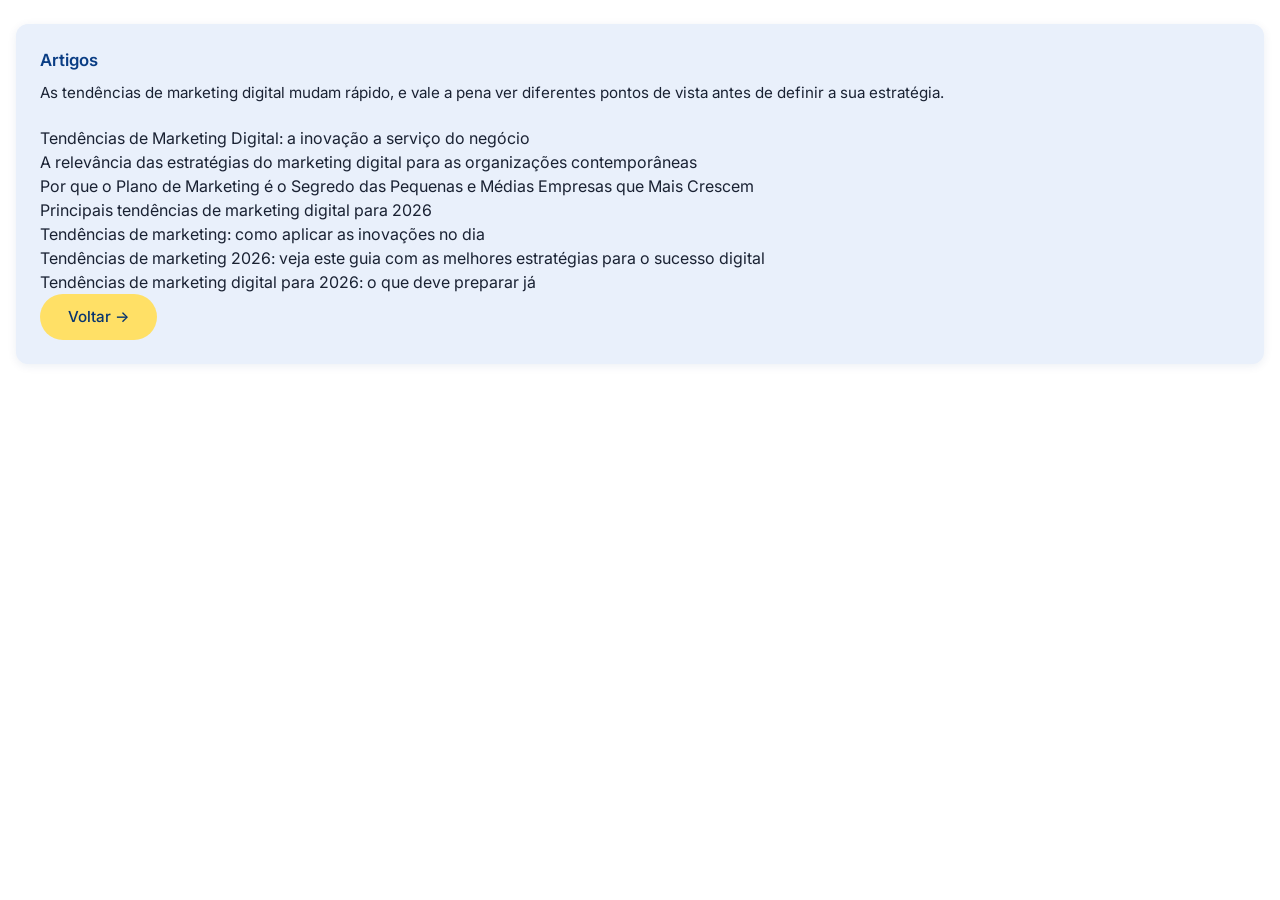
<file: artigos.html>
<!DOCTYPE html>
<html lang="pt-BR">
<head>
    <meta charset="UTF-8">
    <title>MKDigital | Agência de Marketing Digital</title>
    <link rel="stylesheet" href="style.css">
</head>
<body>
    <div class="caixa">
        <h3>Artigos</h3>
        <p>As tendências de marketing digital mudam rápido, e vale a pena ver diferentes pontos de vista antes de definir a sua estratégia.</p>
       
        <ul>
            <li><a href="https://blog.umbler.com/br/tendencias-de-marketing-digital/">Tendências de Marketing Digital: a inovação a serviço do negócio</a></li>
            <li><a href="https://ojs.focopublicacoes.com.br/foco/article/view/8157">A relevância das estratégias do marketing digital para as organizações contemporâneas</a></li>
            <li><a href="https://eeljunior.com.br/2025/10/10/plano-de-marketing/">Por que o Plano de Marketing é o Segredo das Pequenas e Médias Empresas que Mais Crescem</a></li>
            <li><a href="https://www.shopify.com/br/blog/tendencias-de-marketing-digital">Principais tendências de marketing digital para 2026</a></li>
            <li><a href="https://faculdade.grancursosonline.com.br/blog/?p=79762161">Tendências de marketing: como aplicar as inovações no dia</a></li>
            <li><a href="https://www.monetizemore.com/pt-br/blog/tendencias-de-marketing/">Tendências de marketing 2026: veja este guia com as melhores estratégias para o sucesso digital</a></li>
            <li><a href="https://invoicexpress.com/blog/tendencias-de-marketing-digital-2026/">Tendências de marketing digital para 2026: o que deve preparar já</a></li>
        </ul>
        <a href="index.html" class="btn">Voltar →</a>
    </div>
</body>
</html>
</file>
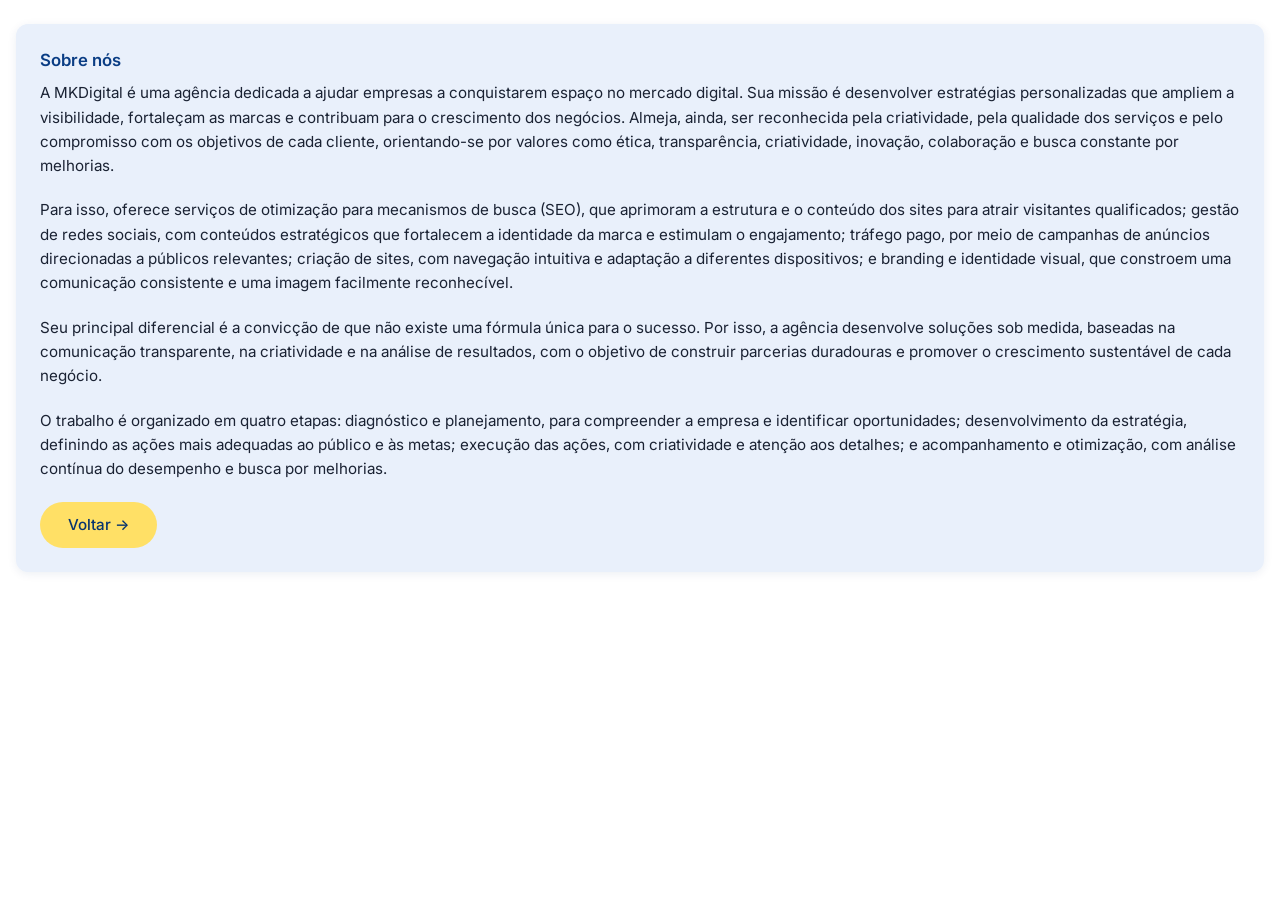
<file: sobrenos.html>
<!DOCTYPE html>
<html lang="pt-BR">
<head>
    <meta charset="UTF-8">
    <title>MKDigital | Agência de Marketing Digital</title>
    <link rel="stylesheet" href="style.css">
</head>
<body>
   <div class="caixa">
  <h3>Sobre nós</h3>
 
 <p>A MKDigital é uma agência dedicada a ajudar empresas a conquistarem espaço no mercado digital. Sua missão é desenvolver estratégias personalizadas que ampliem a visibilidade, fortaleçam as marcas e contribuam para o crescimento dos negócios. Almeja, ainda, ser reconhecida pela criatividade, pela qualidade dos serviços e pelo compromisso com os objetivos de cada cliente, orientando-se por valores como ética, transparência, criatividade, inovação, colaboração e busca constante por melhorias.</p>

<p>Para isso, oferece serviços de otimização para mecanismos de busca (SEO), que aprimoram a estrutura e o conteúdo dos sites para atrair visitantes qualificados; gestão de redes sociais, com conteúdos estratégicos que fortalecem a identidade da marca e estimulam o engajamento; tráfego pago, por meio de campanhas de anúncios direcionadas a públicos relevantes; criação de sites, com navegação intuitiva e adaptação a diferentes dispositivos; e branding e identidade visual, que constroem uma comunicação consistente e uma imagem facilmente reconhecível.</p>

<p>Seu principal diferencial é a convicção de que não existe uma fórmula única para o sucesso. Por isso, a agência desenvolve soluções sob medida, baseadas na comunicação transparente, na criatividade e na análise de resultados, com o objetivo de construir parcerias duradouras e promover o crescimento sustentável de cada negócio.</p>

<p>O trabalho é organizado em quatro etapas: diagnóstico e planejamento, para compreender a empresa e identificar oportunidades; desenvolvimento da estratégia, definindo as ações mais adequadas ao público e às metas; execução das ações, com criatividade e atenção aos detalhes; e acompanhamento e otimização, com análise contínua do desempenho e busca por melhorias.</p>
<a href="index.html" class="btn">Voltar →</a>
</div>
</body>
</html>
</file>
<file: style.css>
@import url("https://fonts.googleapis.com/css2?family=DM+Serif+Display&family=Montserrat:wght@300;400;500;600&family=Inter:wght@400;500;600&display=swap");

/*  Variaveis */
:root {
  --blue-900: #07346f;
  --blue-800: #0a3d84;
  --blue-600: #1f5aa6;
  --blue-100: #e9f0fb;
  --blue-50: #f3f7fd;
  --yellow: #ffe066;
  --yellow-hover: #ffd633;
  --text: #1a2233;
  --text-soft: #4a5568;
  --white: #ffffff;
  --gray-field: #dcdcdc;

  --font-title: "DM Serif Display", Georgia, serif;
  --font-label: "Montserrat", sans-serif;
  --font-body: "Inter", "Montserrat", sans-serif;

  --radius: 8px;
  --shadow: 0 2px 10px rgba(7, 52, 111, 0.08);
  --container: 1180px;
}

/*  Reset  */
*,
*::before,
*::after {
  box-sizing: border-box;
  margin: 0;
  padding: 0;
}

html {
  scroll-behavior: smooth;
}

body {
  font-family: var(--font-body);
  font-size: 16px;
  line-height: 1.5;
  color: var(--text);
  background: var(--white);
  -webkit-font-smoothing: antialiased;
}

img {
  display: block;
  max-width: 35%;
}

a {
  color: inherit;
  text-decoration: none;
}

ul {
  list-style: none;
}

.container {
  width: 100%;
  max-width: var(--container);
  margin: 0 auto;
  padding: 0 24px;
}

/*  Tipografia comum  */
.section-label {
  display: block;
  font-family: var(--font-label);
  font-weight: 400;
  font-size: 1rem;
  color: var(--blue-600);
  margin-bottom: 4px;
}

h2 {
  font-family: var(--font-title);
  font-weight: 400;
  font-size: clamp(1.9rem, 3.2vw, 2.6rem);
  line-height: 1.2;
  color: var(--text);
}

/* Botao  */
.btn {
  display: inline-block;
  padding: 12px 28px;
  border: 0;
  border-radius: 999px;
  background: var(--yellow);
  color: var(--blue-900);
  font-family: var(--font-body);
  font-size: 0.95rem;
  font-weight: 500;
  cursor: pointer;
  transition: background 0.2s ease, transform 0.2s ease;
}

.btn:hover {
  background: var(--yellow-hover);
  transform: translateY(-1px);
}

/*  Logo e menu */
.logo {
  font-family: var(--font-label);
  font-weight: 600;
  font-size: 1.6rem;
  letter-spacing: 0.02em;
  color: #f3c13a;
}

.logo span {
  color: var(--white);
}

.menu {
  display: flex;
  align-items: center;
  gap: 28px;
}

.menu a {
  font-family: var(--font-label);
  font-size: 1.05rem;
  color: var(--white);
  padding-bottom: 2px;
  border-bottom: 2px solid transparent;
  transition: border-color 0.2s ease;
}

.menu a:hover,
.menu a.active {
  border-color: var(--white);
}

/*  Hero  */
.hero {
  position: relative;
  min-height: 460px;
  color: var(--white);
  background:
    linear-gradient(90deg, var(--blue-900) 30%, rgba(7, 52, 111, 0.55) 65%, rgba(7, 52, 111, 0.15) 100%),
    url("imagens/foto1.png") center right /  80% auto no-repeat;
}

.hero .nav {
  display: flex;
  align-items: center;
  justify-content: space-between;
  padding-top: 24px;
  padding-bottom: 24px;
}

.hero__content {
  max-width: var(--container);
  margin: 0 auto;
  padding: 40px 24px 80px;
}

.hero .eyebrow {
  display: block;
  font-family: var(--font-label);
  font-size: 0.9rem;
  letter-spacing: 0.04em;
  color: var(--blue-100);
  margin-bottom: 12px;
}

.hero h1 {
  max-width: 520px;
  margin-bottom: 28px;
  font-family: var(--font-title);
  font-weight: 400;
  font-size: clamp(2.4rem, 5vw, 3.6rem);
  line-height: 1.25;
}

.hero h1 span {
  color: var(--yellow);
}

/* Serviços */
.services {
  padding: 56px 0 64px;
  background: var(--white);
}

.services h2 {
  margin-bottom: 32px;
}

.services__grid {
  display: grid;
  grid-template-columns: repeat(5, 1fr);
  gap: 16px;
}

.card {
  padding: 20px 18px;
  background: var(--blue-100);
  border-radius: var(--radius);
}

.card__icon {
  display: block;
  margin-bottom: 8px;
  font-size: 1.5rem;
  line-height: 1;
  color: var(--blue-900);
}

.card h3 {
  margin-bottom: 8px;
  font-family: var(--font-body);
  font-size: 0.95rem;
  font-weight: 600;
  color: var(--blue-800);
}

.card p {
  font-size: 0.82rem;
  line-height: 1.45;
  color: var(--text);
}

/*  Sobre nós  */
.about {
  display: grid;
  grid-template-columns: 1fr 1fr;
  align-items: center;
  background: var(--white);
}

.about__image img {
  height: 100%;
  display: block;
  max-width: 95%;
}

/*Sobre nés e Artigos*/

.caixa {
  margin: 24px 16px;
  padding: 24px;
  background: var(--blue-100);
  border-radius: 12px;
  box-shadow: var(--shadow);
}

.caixa h3 {
  margin-bottom: 8px;
  font-family: var(--font-body);
  font-size: 1.05rem;
  font-weight: 600;
  color: var(--blue-800);
}

.caixa p {
  font-size: 0.95rem;
  line-height: 1.6;
  margin-bottom: 20px;
}


/*  Blog (faixa azul)  */
.blog {
  width: 100%;
  padding: 40px 0;
  background-color: var(--blue-900);
  color: var(--white);
}

/*Orçamento*/
.quote {
  --q-bg: #ffffff;
  --q-navy: #0f1b3d;
  --q-blue: #2f5fa8;
  --q-card: #e9eef8;
  --q-field: #d9d9d9;
  --q-yellow: #f5d84a;
  --q-text: #1d1d1f;

  background: var(--q-bg);
  padding: 48px 0;
}

.quote .container {
  width: min(1100px, 92%);
  margin-inline: auto;
}

.quote__grid {
  display: grid;
  grid-template-columns: 1fr 1.15fr;
  gap: 40px;
  align-items: start;
}

.quote__intro .section-label {
  display: inline-block;
  font-size: 0.95rem;
  font-weight: 500;
  color: var(--q-blue);
  margin-bottom: 14px;
}

.form {
  background: var(--q-card);
  border-radius: 14px;
  padding: 26px 30px 30px;
  display: grid;
  grid-template-columns: 1fr 1fr;
  gap: 16px 20px;
}

.field {
  display: flex;
  flex-direction: column;
  gap: 6px;
}

.field--full {
  grid-column: 1 / -1;
}

.field label {
  font-size: 0.72rem;
  font-weight: 500;
  color: var(--q-navy);
}

.field input,
.field select,
.field textarea {
  width: 100%;
  font: inherit;
  font-size: 0.78rem;
  color: var(--q-text);
  background: var(--q-field);
  border: 2px solid transparent;
  border-radius: 6px;
  padding: 0 12px;
  height: 36px;
  outline: none;
  transition: border-color 0.2s, background 0.2s;
}

.field textarea {
  height: auto;
  min-height: 90px;
  padding: 10px 12px;
  resize: vertical;
}

.field textarea::placeholder {
  color: #8a8a8a;
}

/*  Rodapé (faixa azul)  */
.footer {
  width: 100%;
  padding: 24px 0;
  background-color: var(--blue-900);
  color: var(--white);
}
</file>
